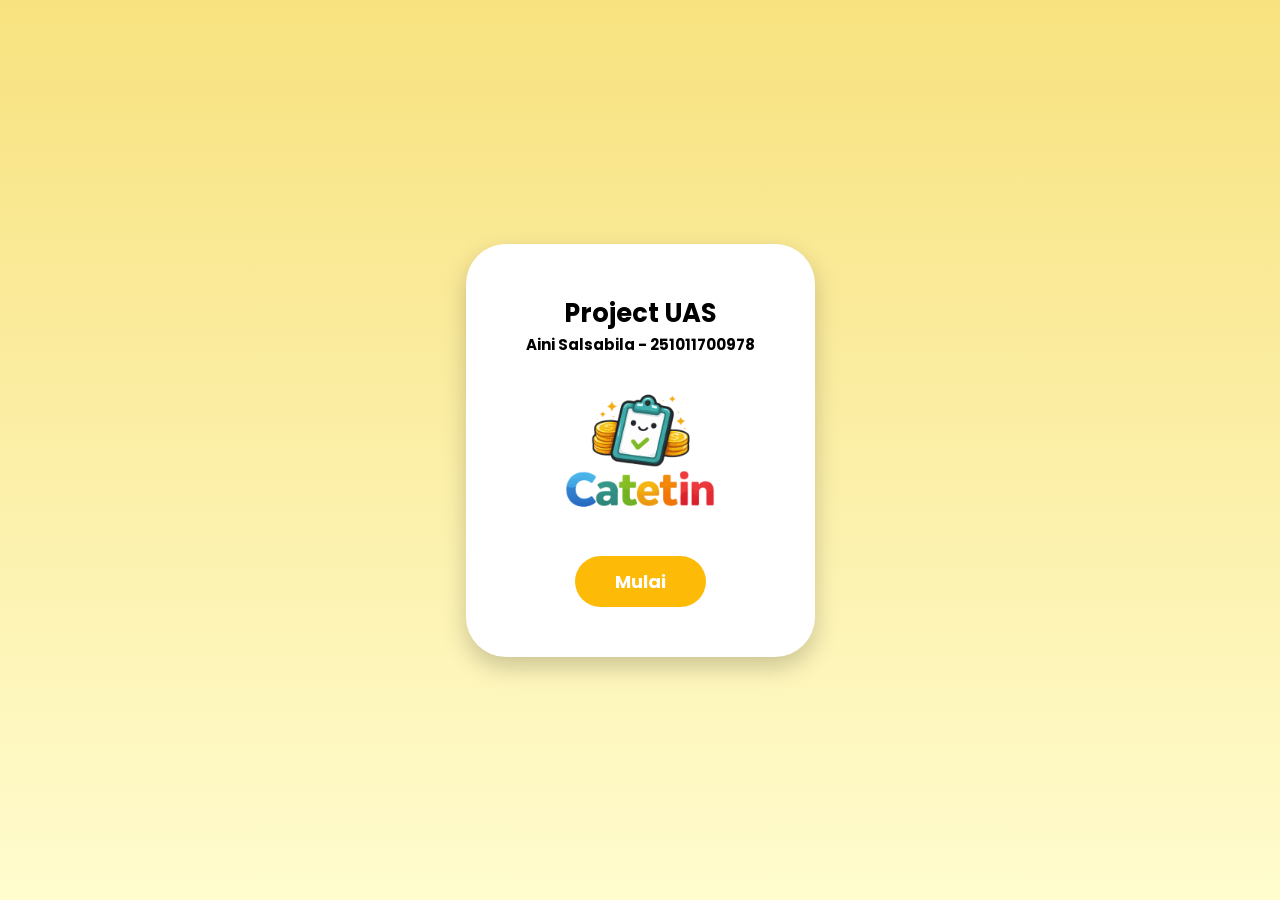
<file: index.html>
<!DOCTYPE html>
<html lang="id">
<head>
    <meta name="viewport" content="width=device-width, initial-scale=1.0">
    <meta charset="UTF-8">
    <title>Catetin</title>

    <link rel="preconnect" href="https://fonts.googleapis.com">
    <link rel="preconnect" href="https://fonts.gstatic.com" crossorigin>
    <link href="https://fonts.googleapis.com/css2?family=Poppins:wght@700&display=swap" rel="stylesheet">

    <link rel="stylesheet" href="style.css">
</head>

<body>
    <div class="center-page">
        <div class="shape">
            <h1>Project UAS</h1>
            <h2>Aini Salsabila - 251011700978</h2>
            <img src="img/logo.png" alt="Logo Aplikasi" class="logo">
            <a href="login.html" class="btn-mulai">Mulai</a>
        </div>
    </div>
</body>
</html>
</file>
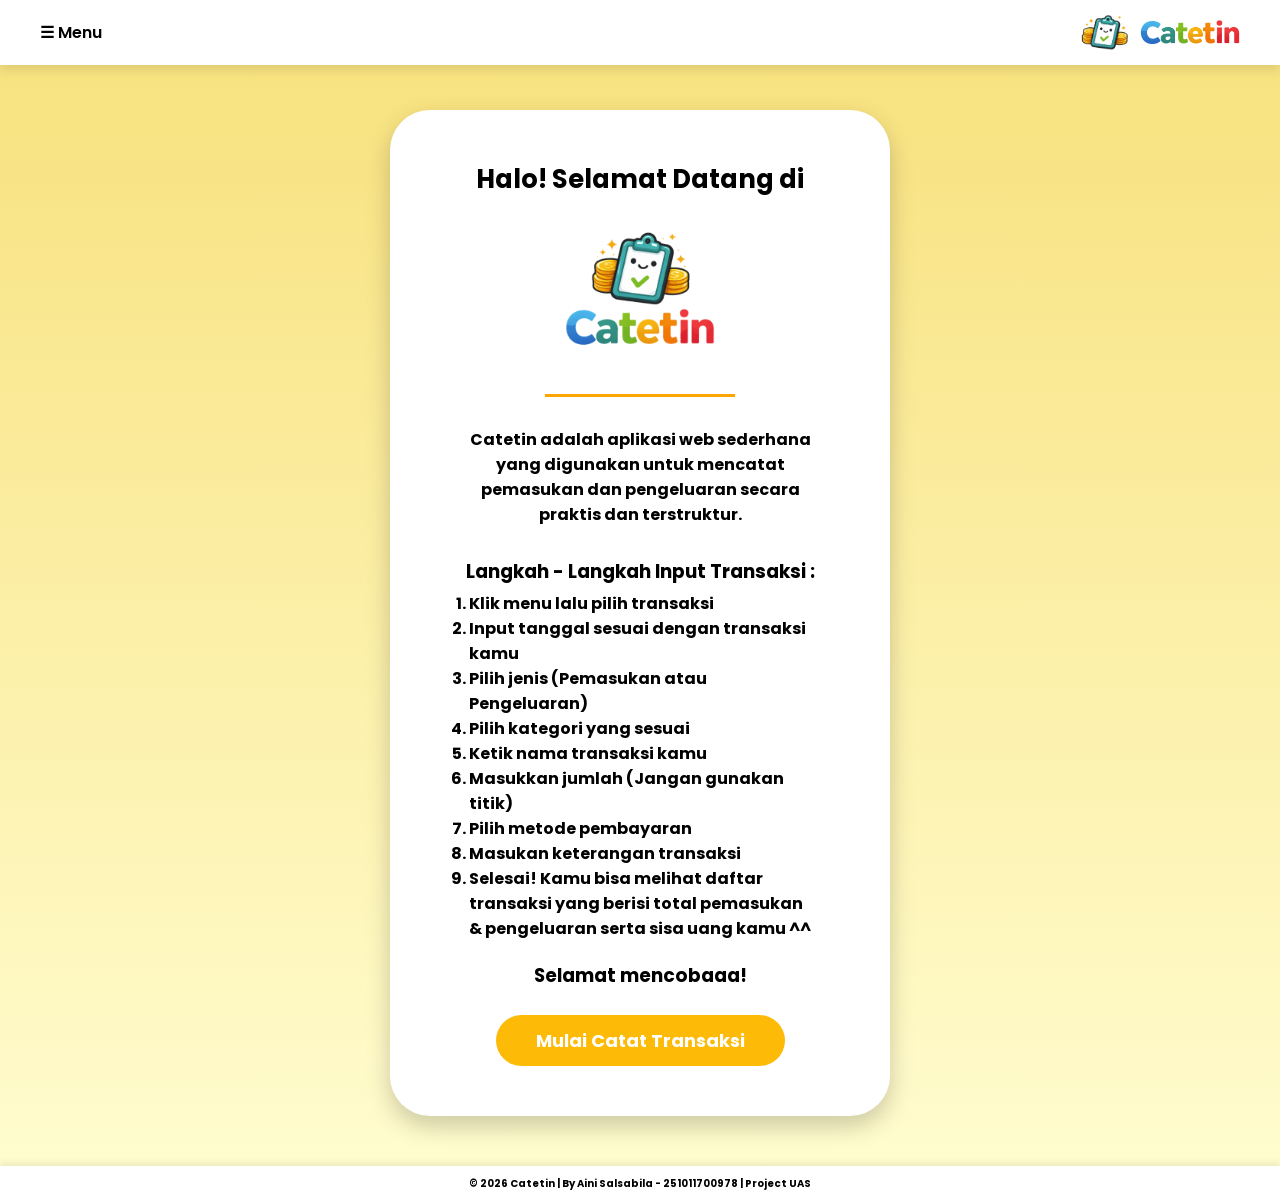
<file: beranda.html>
<!DOCTYPE html>
<html lang="id">
<head>
    <meta name="viewport" content="width=device-width, initial-scale=1.0">
    <meta charset="UTF-8">
    <title>Beranda - Catetin</title>

    <link rel="preconnect" href="https://fonts.googleapis.com">
    <link rel="preconnect" href="https://fonts.gstatic.com" crossorigin>
    <link href="https://fonts.googleapis.com/css2?family=Poppins:wght@700&display=swap" rel="stylesheet">

    <link rel="stylesheet" href="style.css">
</head>
    
<body>
    <header class="header">
        <div class="menu-btn" onclick="toggleMenu()">
            ☰ Menu
        </div>

        <div class="logo-wrapper">
            <img src="img/logo1.png" alt="Logo 1" class="logobar">
            <img src="img/logo2.png" alt="Logo 2" class="logobar2">
        </div>
    </header>

    <div class="overlay" id="overlay" onclick="closeMenu()"></div>

    <nav class="sidebar" id="sidebar">
        <ul>
            <li><a href="beranda.html" onclick="closeMenu()">Beranda</a></li>
            <li><a href="profil.html" onclick="closeMenu()">Profil</a></li>
            <li><a href="transaksi.html" onclick="closeMenu()">Transaksi</a></li>
            <li><a href="login.html" onclick="closeMenu()">Login / Logout</a></li>
        </ul>
    </nav>

    <main class="page-wrapper">
        <div class="shape">
            <h1>Halo! Selamat Datang di</h1>
                <br><img src="img/logo.png" alt="Logo" class="logo3">
                
                <center><hr size=5 color="orange" width="50%"></center><br>

            <p class="deskripsi"> Catetin adalah aplikasi web sederhana yang digunakan untuk mencatat pemasukan dan pengeluaran secara praktis dan terstruktur.</p>

            <h3>Langkah - Langkah Input Transaksi :</h3>
            <ol class="langkah">
                <li>Klik menu lalu pilih transaksi</li>
                <li>Input tanggal sesuai dengan transaksi kamu</li>
                <li>Pilih jenis (Pemasukan atau Pengeluaran)</li>
                <li>Pilih kategori yang sesuai</li>
                <li>Ketik nama transaksi kamu</li>
                <li>Masukkan jumlah (Jangan gunakan titik)</li>
                <li>Pilih metode pembayaran</li>
                <li>Masukan keterangan transaksi</li>
                <li>Selesai! Kamu bisa melihat daftar transaksi yang berisi total pemasukan & pengeluaran serta sisa uang kamu ^^</li>
            </ol>
                <h3>Selamat mencobaaa!</h3>
            <br>
            <a href="transaksi.html" class="btn-mulai">Mulai Catat Transaksi</a>
        </div>
    </main>

    <footer class="footer">
        &copy 2026 Catetin | By Aini Salsabila - 251011700978 | Project UAS
    </footer>

    <script>
        function toggleMenu() {
            const sidebar = document.getElementById("sidebar");
            const overlay = document.getElementById("overlay");

            sidebar.classList.toggle("active");
            overlay.classList.toggle("active");
        }

        function closeMenu() {
            document.getElementById("sidebar").classList.remove("active");
            document.getElementById("overlay").classList.remove("active");
        }
    </script>
</body>
</html>
</file>
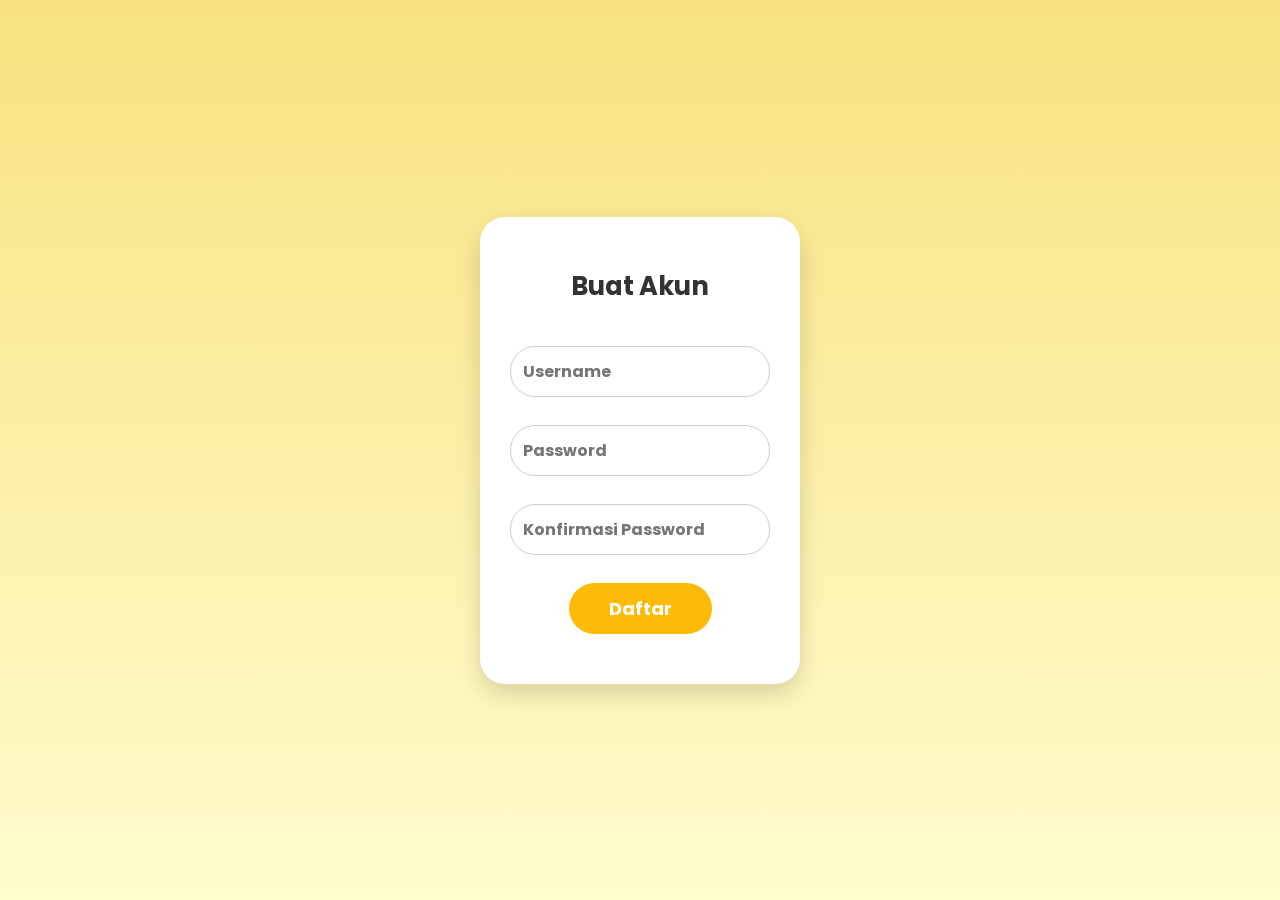
<file: buatakun.html>
<!DOCTYPE html>
<html lang="id">
<head>
    <meta name="viewport" content="width=device-width, initial-scale=1.0">
    <meta charset="UTF-8">
    <title>Buat Akun - Catetin</title>

    <link rel="preconnect" href="https://fonts.googleapis.com">
    <link rel="preconnect" href="https://fonts.gstatic.com" crossorigin>
    <link href="https://fonts.googleapis.com/css2?family=Poppins:wght@700&display=swap" rel="stylesheet">

    <link rel="stylesheet" href="style.css">
</head>

<body>
    <div class="center-page">
        <div class="login-container">
            <h1>Buat Akun</h1>
            <form onsubmit="return daftarAkun()">
                <input type="text" id="username" placeholder="Username" required>
                <input type="password" id="password" placeholder="Password" required>
                <input type="password" id="confirm" placeholder="Konfirmasi Password" required>

                <button type="submit" class="btn-mulai">Daftar</button>
            </form>
        </div>

    <script>
        function daftarAkun() {
            const username = document.getElementById("username").value.toLowerCase();
            const password = document.getElementById("password").value;
            const confirm  = document.getElementById("confirm").value;

            if (password !== confirm) {
                alert("Password dan konfirmasi password tidak sama!");
                return false;
            }

            localStorage.setItem(username, password);

            alert("Akun berhasil dibuat! Silakan masuk.");
            window.location.href = "masuk.html";
            return false;
        }
    </script>
</body>
</html>
</file>
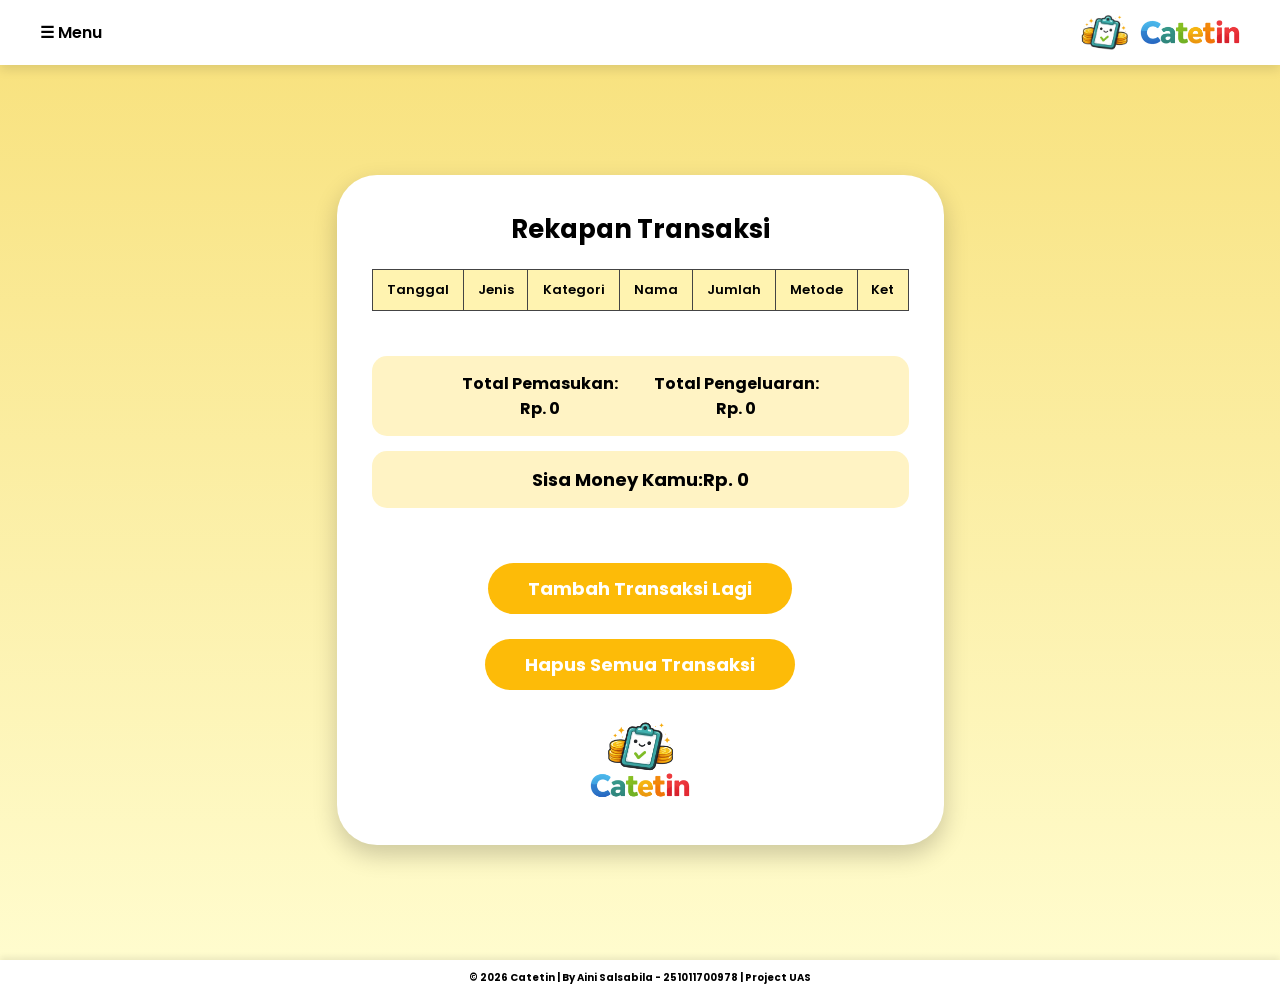
<file: daftartransaksi.html>
<!DOCTYPE html>
<html lang="id">
<head>
    <meta name="viewport" content="width=device-width, initial-scale=1.0">
    <meta charset="UTF-8">
    <title>Daftar Transaksi - Catetin</title>

    <link rel="preconnect" href="https://fonts.googleapis.com">
    <link rel="preconnect" href="https://fonts.gstatic.com" crossorigin>
    <link href="https://fonts.googleapis.com/css2?family=Poppins:wght@700&display=swap" rel="stylesheet">
    
    <link rel="stylesheet" href="style.css">
</head>

<body>
    <header class="header">
        <div class="menu-btn" onclick="toggleMenu()">☰ Menu</div>

        <div class="logo-wrapper">
            <img src="img/logo1.png" alt="Logo 1" class="logobar">
            <img src="img/logo2.png" alt="Logo 2" class="logobar2">
        </div>
    </header>

    <div class="overlay" id="overlay" onclick="closeMenu()"></div>

    <nav class="sidebar" id="sidebar">
        <ul>
            <li><a href="beranda.html" onclick="closeMenu()">Beranda</a></li>
            <li><a href="profil.html" onclick="closeMenu()">Profil</a></li>
            <li><a href="transaksi.html" onclick="closeMenu()">Transaksi</a></li>
            <li><a href="login.html" onclick="closeMenu()">Login / Logout</a></li>
        </ul>
    </nav>

    <main class="page-wrapper2">
        <div class="shapedaftar">
        <h1>Rekapan Transaksi</h1>
        <table border="1" cellpadding="10" cellspacing="0" width="80%">
            <thead>
                <tr>
                    <th>Tanggal</th>
                    <th>Jenis</th>
                    <th>Kategori</th>
                    <th>Nama</th>
                    <th>Jumlah</th>
                    <th>Metode</th>
                    <th>Ket</th>
                </tr>
            </thead>
            <tbody id="tabelTransaksi"></tbody>
        </table>
        <br>
        <div class="ringkasan">
            <p>Total Pemasukan: 
                <br><strong id="totalMasuk">Rp 0</strong></p>
            <p>Total Pengeluaran: 
                <br><strong id="totalKeluar">Rp 0</strong></p>
        </div>
        <div class="ringkasan2">
            Sisa Money Kamu:
            <strong id="sisaSaldo">Rp. 0</strong>
        </div>
        <br>
        <a href="transaksi.html" class="btn-mulai">Tambah Transaksi Lagi</a>
        <br><br>
        <button id="resetBtn" class="btn-mulai">Hapus Semua Transaksi</button>
        <img src="img/logo.png" alt="Logo Aplikasi" class="logolast">
        </div>
    </main>

    <script>
        function toggleMenu() {
            const sidebar = document.getElementById("sidebar");
            const overlay = document.getElementById("overlay");

            sidebar.classList.toggle("active");
            overlay.classList.toggle("active");
        }

        function closeMenu() {
            document.getElementById("sidebar").classList.remove("active");
            document.getElementById("overlay").classList.remove("active");
        }

        let data = JSON.parse(localStorage.getItem("transaksi")) || [];
        let tabel = document.getElementById("tabelTransaksi");

        let totalMasuk = 0;
        let totalKeluar = 0;

        data.forEach(t => {
            let jumlah = parseInt(t.jumlah);
            let jumlahFormat = jumlah.toLocaleString("id-ID");

            let row = document.createElement("tr");
            row.innerHTML = `
            <td>${t.tanggal}</td>
            <td>${t.jenis}</td>
            <td>${t.kategori}</td>
            <td>${t.nama}</td>
            <td>Rp. ${parseInt(t.jumlah).toLocaleString("id-ID")}</td>
            <td>${t.metode}</td>
            <td>${t.keterangan || "-"}</td>
        `;


        tabel.appendChild(row);

        if (t.jenis === "Pemasukan") {
            totalMasuk += jumlah;
        } else if (t.jenis === "Pengeluaran") {
            totalKeluar += jumlah;
        }
        });

        document.getElementById("totalMasuk").innerText =
            "Rp. " + totalMasuk.toLocaleString("id-ID");

        document.getElementById("totalKeluar").innerText =
            "Rp. " + totalKeluar.toLocaleString("id-ID");

        let saldo = totalMasuk - totalKeluar;

        document.getElementById("sisaSaldo").innerText =
            "Rp. " + saldo.toLocaleString("id-ID");


        document.getElementById("resetBtn").addEventListener("click", function () {
        if (confirm("Yakin mau hapus semua transaksi?")) {
            localStorage.removeItem("transaksi");

            tabel.innerHTML = "";
            document.getElementById("totalMasuk").innerText = "Rp. 0";
            document.getElementById("totalKeluar").innerText = "Rp. 0";
            document.getElementById("sisaSaldo").innerText = "Rp. 0";

            alert("Semua transaksi berhasil dihapus!");
        }
        });
    </script>

    <footer class="footer">
        &copy 2026 Catetin | By Aini Salsabila - 251011700978 | Project UAS
    </footer>
</body>
</html>
</file>
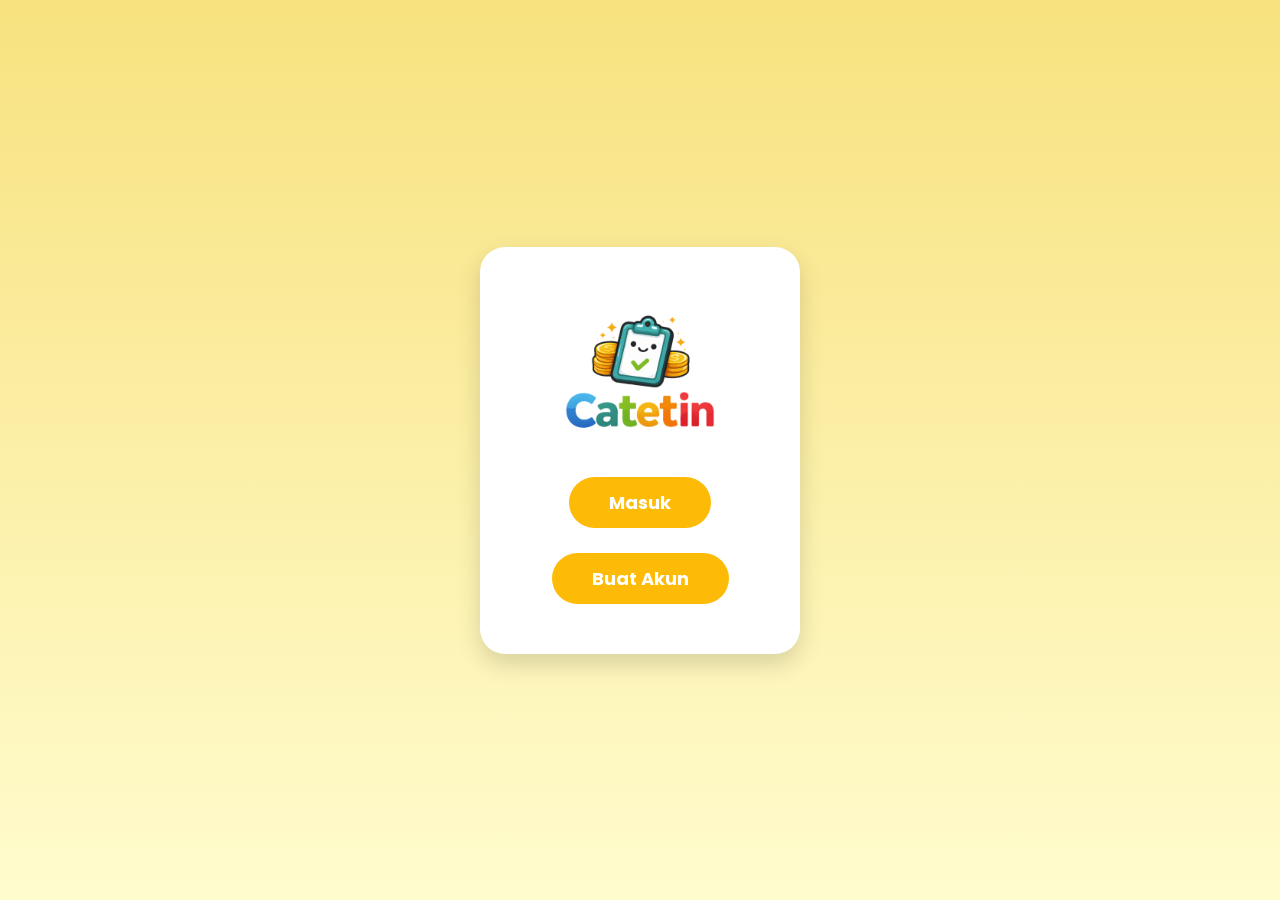
<file: login.html>
<!DOCTYPE html>
<html lang="id">
<head>
    <meta name="viewport" content="width=device-width, initial-scale=1.0">
    <meta charset="UTF-8">
    <title>Login - Catetin</title>

    <link rel="preconnect" href="https://fonts.googleapis.com">
    <link rel="preconnect" href="https://fonts.gstatic.com" crossorigin>
    <link href="https://fonts.googleapis.com/css2?family=Poppins:wght@700&display=swap" rel="stylesheet">

    <link rel="stylesheet" href="style.css">
</head>

<body>
    <div class="center-page">
        <div class="login-container">
            <img src="img/logo.png" alt="Logo Aplikasi" class="logo">
            <a href="masuk.html" class="btn-mulai">Masuk</a>
            <br><br>
            <a href="buatakun.html" class="btn-mulai">Buat Akun</a>
        </div>
</body>
</html>
</file>
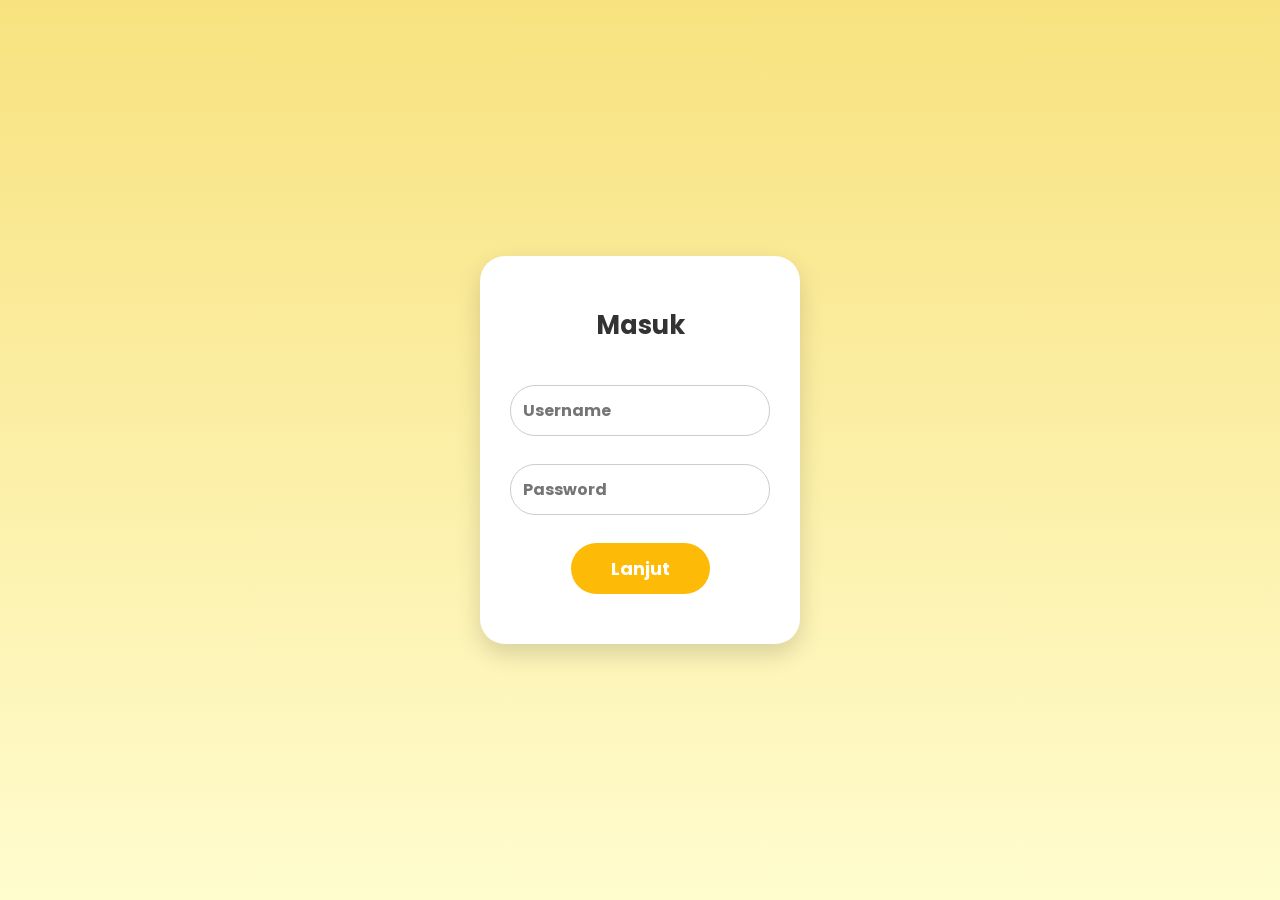
<file: masuk.html>
<!DOCTYPE html>
<html lang="id">
<head>
    <meta name="viewport" content="width=device-width, initial-scale=1.0">
    <meta charset="UTF-8">
    <title>Masuk - Catetin</title>

    <link rel="preconnect" href="https://fonts.googleapis.com">
    <link rel="preconnect" href="https://fonts.gstatic.com" crossorigin>
    <link href="https://fonts.googleapis.com/css2?family=Poppins:wght@700&display=swap" rel="stylesheet">

    <link rel="stylesheet" href="style.css">
</head>

<body>
    <div class="center-page">
        <div class="login-container">
            <h1>Masuk</h1>

            <form onsubmit="return cekLogin()">
                <input type="text" id="username" placeholder="Username" required>
                <input type="password" id="password" placeholder="Password" required>

                <button type="submit" class="btn-mulai">Lanjut</button>
            </form>
    </div>

    <script>
        function cekLogin() {
            const username = document.getElementById("username").value.toLowerCase();
            const password = document.getElementById("password").value;

            if (localStorage.getItem(username) === null) {
                alert("Username belum terdaftar, silakan buat akun.");
                window.location.href = "buatakun.html";
                return false;
            }

            if (localStorage.getItem(username) !== password) {
                alert("Password salah, silakan coba lagi.");
                document.getElementById("password").value = "";
                document.getElementById("password").focus();
                return false;
            }

            window.location.href = "beranda.html";
            return false;
        }
    </script>
</body>
</html>
</file>
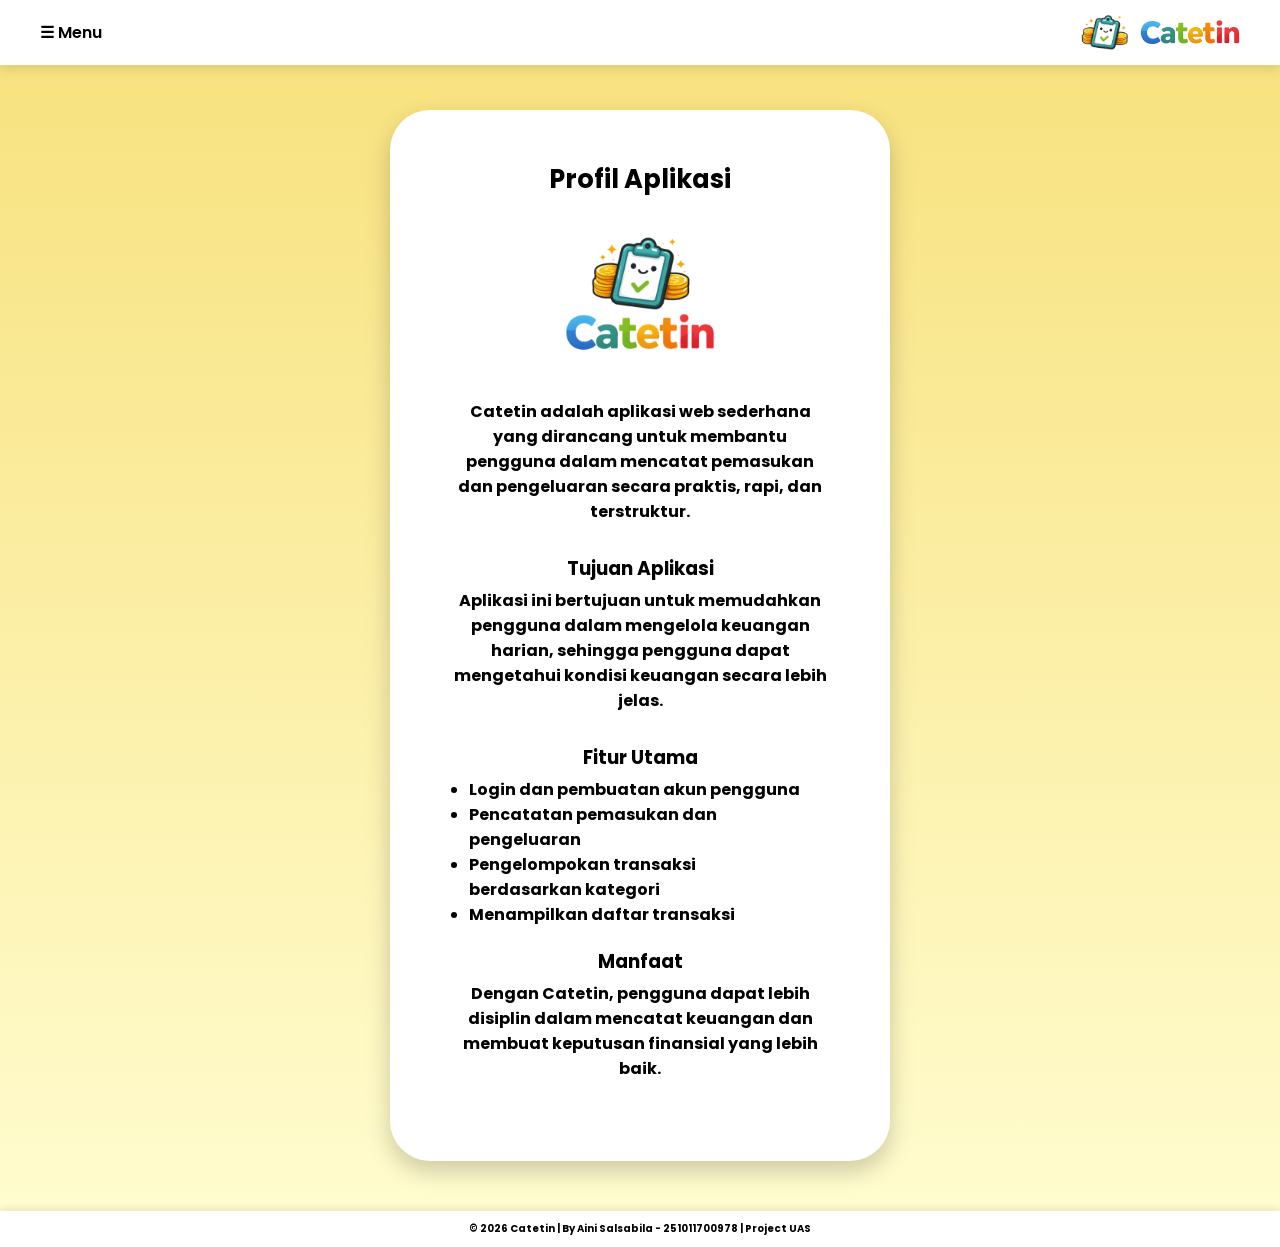
<file: profil.html>
<!DOCTYPE html>
<html lang="id">
<head>
    <meta name="viewport" content="width=device-width, initial-scale=1.0">
    <meta charset="UTF-8">
    <title>Profil - Catetin</title>

    <link rel="preconnect" href="https://fonts.googleapis.com">
    <link rel="preconnect" href="https://fonts.gstatic.com" crossorigin>
    <link href="https://fonts.googleapis.com/css2?family=Poppins:wght@700&display=swap" rel="stylesheet">

    <link rel="stylesheet" href="style.css">
</head>

<body>
    <header class="header">
        <div class="menu-btn" onclick="toggleMenu()">☰ Menu</div>
        <div class="logo-wrapper">
            <img src="img/logo1.png" alt="Logo 1" class="logobar">
            <img src="img/logo2.png" alt="Logo 2" class="logobar2">
        </div>
    </header>

    <div class="overlay" id="overlay" onclick="closeMenu()"></div>

    <nav class="sidebar" id="sidebar">
        <ul>
            <li><a href="beranda.html" onclick="closeMenu()">Beranda</a></li>
            <li><a href="profil.html" onclick="closeMenu()">Profil</a></li>
            <li><a href="transaksi.html" onclick="closeMenu()">Transaksi</a></li>
            <li><a href="login.html" onclick="closeMenu()">Login / Logout</a></li>
        </ul>
    </nav>

    <main class="page-wrapper">
        <div class="shape">
            <h1>Profil Aplikasi</h1>
            <img src="img/logo.png" alt="Logo Aplikasi" class="logo">
            <p class="deskripsi">
                <b>Catetin</b> adalah aplikasi web sederhana yang dirancang untuk
                membantu pengguna dalam mencatat pemasukan dan pengeluaran
                secara praktis, rapi, dan terstruktur.
            </p>

            <h3>Tujuan Aplikasi</h3>
            <p class="deskripsi">
                Aplikasi ini bertujuan untuk memudahkan pengguna dalam
                mengelola keuangan harian, sehingga pengguna dapat
                mengetahui kondisi keuangan secara lebih jelas.
            </p>

            <h3>Fitur Utama</h3>
            <ul class="langkah">
                <li>Login dan pembuatan akun pengguna</li>
                <li>Pencatatan pemasukan dan pengeluaran</li>
                <li>Pengelompokan transaksi berdasarkan kategori</li>
                <li>Menampilkan daftar transaksi</li>
            </ul>

            <h3>Manfaat</h3>
            <p class="deskripsi">
                Dengan Catetin, pengguna dapat lebih disiplin dalam
                mencatat keuangan dan membuat keputusan finansial
                yang lebih baik.
            </p>
        </div>
    </main>

    <footer class="footer">
        &copy 2026 Catetin | By Aini Salsabila - 251011700978 | Project UAS
    </footer>

    <script>
        function toggleMenu() {
            const sidebar = document.getElementById("sidebar");
            const overlay = document.getElementById("overlay");

            sidebar.classList.toggle("active");
            overlay.classList.toggle("active");
        }

        function closeMenu() {
            document.getElementById("sidebar").classList.remove("active");
            document.getElementById("overlay").classList.remove("active");
        }
    </script>
</body>
</html>
</file>
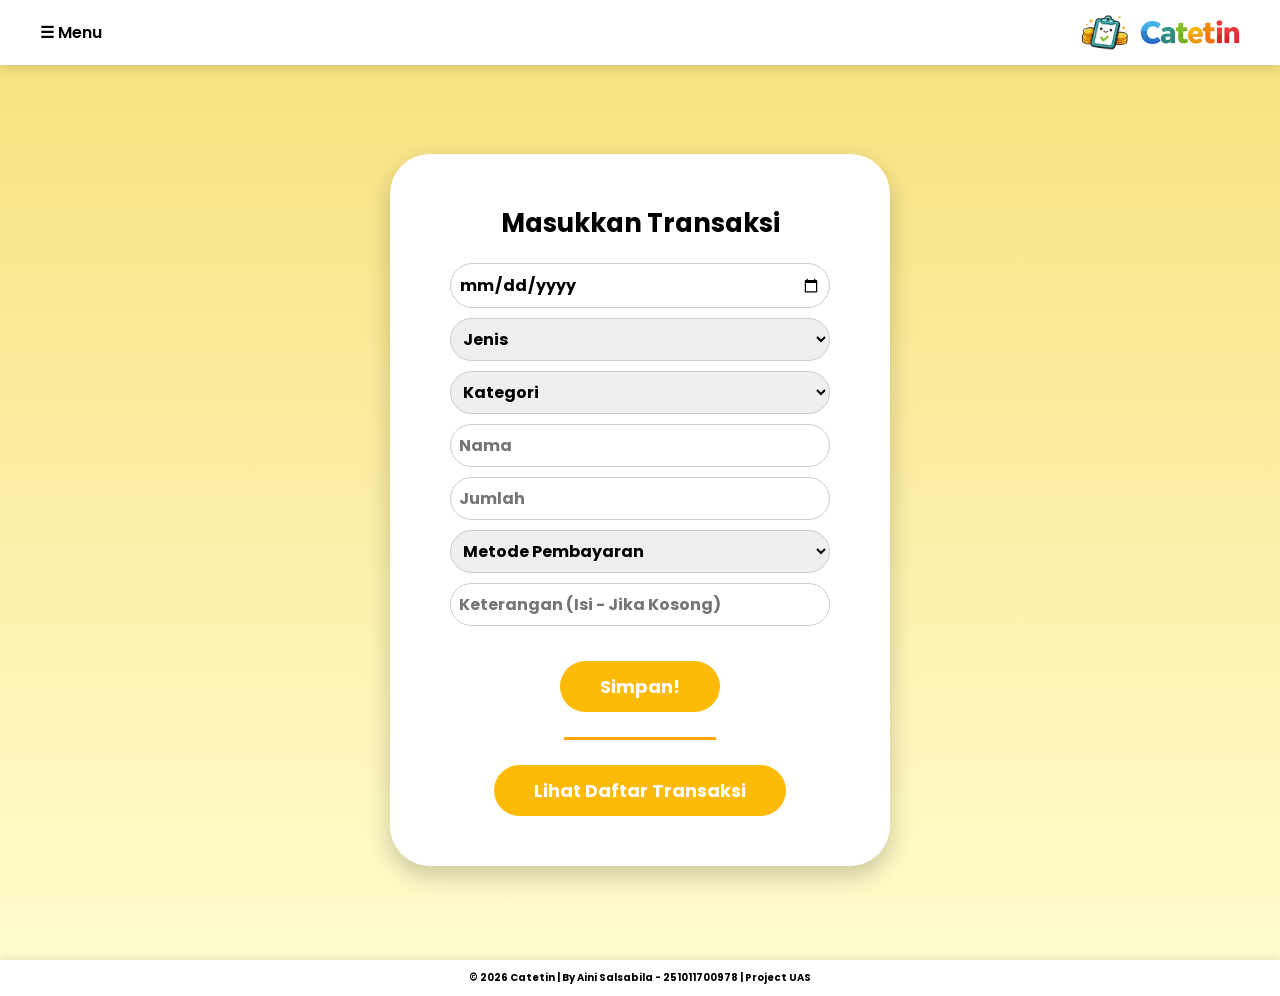
<file: transaksi.html>
<!DOCTYPE html>
<html lang="id">
<head>
    <meta name="viewport" content="width=device-width, initial-scale=1.0">
    <meta charset="UTF-8">
    <title>Transaksi - Catetin</title>

    <link rel="preconnect" href="https://fonts.googleapis.com">
    <link rel="preconnect" href="https://fonts.gstatic.com" crossorigin>
    <link href="https://fonts.googleapis.com/css2?family=Poppins:wght@700&display=swap" rel="stylesheet">

    <link rel="stylesheet" href="style.css">
</head>

<body>
    <header class="header">
        <div class="menu-btn" onclick="toggleMenu()">☰ Menu</div>

        <div class="logo-wrapper">
            <img src="img/logo1.png" alt="Logo 1" class="logobar">
            <img src="img/logo2.png" alt="Logo 2" class="logobar2">
        </div>
    </header>

    <div class="overlay" id="overlay" onclick="closeMenu()"></div>

    <nav class="sidebar" id="sidebar">
        <ul>
            <li><a href="beranda.html" onclick="closeMenu()">Beranda</a></li>
            <li><a href="profil.html" onclick="closeMenu()">Profil</a></li>
            <li><a href="transaksi.html" onclick="closeMenu()">Transaksi</a></li>
            <li><a href="login.html" onclick="closeMenu()">Login / Logout</a></li>
        </ul>
    </nav>

    <main class="page-wrapper">
        <div class="shape">
            <h1>Masukkan Transaksi</h1>

            <form id="formTransaksi">
            <input type="date" class="input" id="tanggal" placeholder="Tanggal" required><br>
            <select id="jenis" class="input" placeholder="Jenis" required>
                <option value="">Jenis</option>
                <option value="Pemasukan">Pemasukan</option>
                <option value="Pengeluaran">Pengeluaran</option></select>
            <select id="kategori" class="input" required>
                <option value="">Kategori</option>
            </select>
            <input type="text" class="input" id="nama" placeholder="Nama" required><br>
            <input type="number" class="input" id="jumlah" placeholder="Jumlah" required><br>
            <select id="metode" class="input" placeholder="Metode Pembayaran" required>
                <option value="">Metode Pembayaran</option>
                <option value="Cash">Cash</option>
                <option value="QRIS">QRIS</option>
                <option value="Bank Transfer">Bank Transfer</option>
                <option value="Debit">Debit</option>
                <option value="Kartu Kredit">Kartu Kredit</option>
                <option value="GoPay">GoPay</option>
                <option value="OVO">OVO</option>
                <option value="DANA">DANA</option>
                <option value="ShopeePay">ShopeePay</option>
                <option value="LinkAja">LinkAja</option>
                <option value="PayLater">PayLater</option>
                <option value="Lainnya">Lainnya</option></select><br>
            <input type="text" class="input" id="keterangan" placeholder="Keterangan (Isi - Jika Kosong)" required>
            <br><br>
            <button type="submit" class="btn-mulai">Simpan!</button>
        </form>

            <br><center><hr size=5 color="orange" width="40%"></center><br>
            <a href="daftartransaksi.html" class="btn-mulai">Lihat Daftar Transaksi</a>
        </div>
    </main>

    <footer class="footer">
        &copy 2026 Catetin | By Aini Salsabila - 251011700978 | Project UAS
    </footer>

    <script>
        function toggleMenu() {
        const sidebar = document.getElementById("sidebar");
        const overlay = document.getElementById("overlay");

        sidebar.classList.toggle("active");
        overlay.classList.toggle("active");
        }

        function closeMenu() {
            document.getElementById("sidebar").classList.remove("active");
            document.getElementById("overlay").classList.remove("active");
        }
        
        const jenisSelect = document.getElementById("jenis");
        const kategoriSelect = document.getElementById("kategori");

        jenisSelect.addEventListener("change", function () {
           kategoriSelect.innerHTML = '<option value="">Kategori</option>';

            if (this.value === "Pemasukan") {
                kategoriSelect.innerHTML += `
                    <option value="Gaji">Gaji</option>
                    <option value="Uang Bulanan">Uang Bulanan</option>
                    <option value="Bonus">Bonus</option>
                    <option value="Usaha">Usaha</option>
                    <option value="Hadiah">Hadiah</option>
                    <option value="Lainnya">Lainnya</option>

            `;
            } else if (this.value === "Pengeluaran") {
            kategoriSelect.innerHTML += `
                <option value="Makanan">Makanan</option>
                <option value="Minuman">Minuman</option>
                <option value="Transport">Transport</option>
                <option value="Pulsa / Internet">Pulsa / Internet</option>
                <option value="Belanja">Belanja</option>
                <option value="Hiburan">Hiburan</option>
                <option value="Pendidikan">Pendidikan</option>
                <option value="Kesehatan">Kesehatan</option>
                <option value="Lainnya">Lainnya</option>
            `;
            }
        });

        document.getElementById("formTransaksi").addEventListener("submit", function(e){
            e.preventDefault();

            let transaksi = JSON.parse(localStorage.getItem("transaksi")) || [];

            transaksi.push({
            tanggal: document.getElementById("tanggal").value,
            jenis: document.getElementById("jenis").value,
            kategori: document.getElementById("kategori").value,
            nama: document.getElementById("nama").value,
            jumlah: document.getElementById("jumlah").value,
            metode: document.getElementById("metode").value,
            keterangan: document.getElementById("keterangan").value
        });

        localStorage.setItem("transaksi", JSON.stringify(transaksi));
        alert("Transaksi berhasil disimpan");

        this.reset();
        });
    </script>
</body>
</html>
</file>
<file: style.css>
* {
    margin: 0;
    padding: 0;
    box-sizing: border-box;
    font-family: 'Poppins', sans-serif;
    font-weight: 700;
}

html, body {
    height: 100%;
    margin: 0;
}

.center-page {
    min-height: 100vh;
    display: flex;
    justify-content: center;
    align-items: center;
    background-repeat: no-repeat;
    background: linear-gradient(to bottom, #f8e27f, #fffcce);
}

body {
    margin: 0;
    min-height: 100vh;
    background-repeat: no-repeat;
    background-attachment: fixed;
    overflow-x: hidden;
    background: linear-gradient(to bottom, #f8e27f, #fffcce);
}

.page-wrapper {
    min-height: 100vh;
    display: flex;
    flex-direction: column;
    width: 100%;
    margin-top: 60px;
    padding-top: 80px;
    padding-bottom: 40px;
    padding: 50px 10px;
    background: linear-gradient(to bottom, #f8e27f, #fffcce);
}

.page-wrapper2 {
    min-height: 100vh;
    display: flex;
    flex-direction: column;
    width: 100%;
    margin-top: 60px;
    padding-top: 80px;
    padding-bottom: 40px;
    padding: 50px 10px;
    background: linear-gradient(to bottom, #f8e27f, #fffcce);
}

main.content {
    flex: 1;
}

.header {
    display: flex;
    justify-content: space-between;
    flex-direction: row;
    align-items: center;
    padding: 15px 20px;
    position: relative;
    z-index: 1002;
    background-color: #ffa551;
}

.menu-btn {
    font-weight: 600;
    cursor: pointer;
    color: rgb(0, 0, 0);
    font-size: 1rem;
}

.logoawal {
    height: 40px;
}

.sidebar {
    position: fixed;
    top: 0;
    left: -260px;
    width: 200px;
    height: 100%;
    padding-top: 80px;
    transition: left 0.35s ease;
    z-index: 1001;
    background-color: #fdbb08;
}

.sidebar.active {
    left: 0;
}

.sidebar ul {
    list-style: none;
    padding: 0;
}

.sidebar ul li {
    padding: 15px 20px;
}

.sidebar ul li a {
    text-decoration: none;
    color: #333;
    font-weight: 500;
    font-size: 1rem;
}

.overlay {
    position: fixed;
    top: 0;
    left: 0;
    width: 100%;
    height: 100%;
    background: rgba(0,0,0,0.3);
    opacity: 0;
    visibility: hidden;
    transition: opacity 0.35s ease;
    z-index: 1000;
}

.overlay.active {
    opacity: 1;
    visibility: visible;
}

.center-page {
    height: 100vh;
    display: flex;
    justify-content: center;
    align-items: center;
}

.content {
    width: 100%;
    margin-top: 60px;
    padding-top: 80px;
    padding: 40px 20px;
    background: linear-gradient(to bottom, #f8e27f, #fffcce);
}

.shape {
    text-align: center;
    max-width: 500px;
    background: white;
    padding: 50px 60px;
    margin: auto;
    box-sizing: border-box;
    overflow-x: auto;
    border-radius: 40px;
    text-align: center;
    box-shadow: 0 10px 25px rgba(0,0,0,0.2);
}

.shapedaftar {
    text-align: center;
    max-width: 900px;
    background: white;
    padding: 35px;
    margin: auto;
    box-sizing: border-box;
    overflow-x: auto;
    border-radius: 40px;
    text-align: center;
    box-shadow: 0 10px 25px rgba(0,0,0,0.2);
}

.shape h1 {
    margin-bottom: 20px;
}

.shape h2 {
    margin-top: -20px;
    margin-bottom: 20px;
    font-size: 15px;
}

.logo {
    width: 150px;
    margin-bottom: 30px;
    display: block;
    margin-left: auto;
    margin-right: auto;
}

.btn-mulai {
    display: inline-block;
    padding: 12px 40px;
    background: #fdbb08;
    color: white;
    text-decoration: none;
    border-radius: 30px;
    font-size: 18px;
    transition: 0.3s;
    border: none;
    cursor: pointer;
}

.btn-mulai:active {
    transform: scale(0.97);
}

.btn-mulai:hover {
    background: #ffe279;
}

.login-container {
    background: white;
    padding: 50px 30px;
    border-radius: 25px;
    text-align: center;
    width: 320px;
    box-shadow: 0 10px 25px rgba(0,0,0,0.15);
}

.login-container h1 {
    margin-bottom: 40px;
    color: #333;
}

.login-container input {
    width: 100%;
    padding: 12px;
    margin-bottom: 28px;
    border-radius: 25px;
    border: 1px solid #ccc;
    font-size: 16px;
    outline: none;
}

.login-container input:focus {
    border-color: #fdbb08;
}

.header {
    width: 100%;
    position: fixed;
    top: 0;
    left: 0;
    background: white;
    padding: 15px 30px;
    display: flex;
    justify-content: space-between;
    align-items: center;
    box-shadow: 0 5px 10px rgba(0,0,0,0.1);
}

.header h2 {
    color: #fdbb08;
}

.header nav a {
    margin-left: 20px;
    text-decoration: none;
    color: #333;
    font-size: 16px;
}

.content h1 {
    margin-bottom: 20px;
}

.deskripsi {
    margin-top: 5px;
    margin-bottom: 30px;
    font-size: 16px;
    font-size: 1rem;
}

.langkah {
    width: 90%;
    margin: 0 auto 20px;
    text-align: left;
    font-size: 1rem;
    margin-top: 5px;
}

.footer {
    width: 100%;
    background: white;
    padding: 10px 0;
    text-align: center;
    font-size: 10px;
    box-shadow: 0 -3px 6px rgba(0,0,0,0.08);
}

.header {
    width: 100%;
    position: fixed;
    top: 0;
    left: 0;
    background: white;
    padding: 15px 40px;
    display: flex;
    justify-content: space-between;
    align-items: center;
    box-shadow: 0 5px 10px rgba(0,0,0,0.1);
}

.logo-wrapper {
    display: flex;
    align-items: center;
}

.logobar {
    width: 50px;
    margin-right: 10px;
}

.logobar2 {
    width: 100px;
}

.logo3 {
    width: 150px;
    margin-top: -30px;
    margin-bottom: 30px;
    display: block;
    margin-left: auto;
    margin-right: auto;
}

.input {
    width: 100%;
    box-sizing: border-box;
    padding: 8px;
    border: 1px solid #ccc;
    box-sizing: border-box; 
    margin-bottom: 10px;
    border-radius: 50px;
    font-size: 1rem;
}

.logolast {
    width: 100px;
    margin-top: 20px;
    margin-bottom: 0px;
    display: block;
    margin-left: auto;
    margin-right: auto;
}

.ringkasan {
    display: flex;
    justify-content: space-between;
    margin: 0px 0 30px;
    background: #fff3c4;
    padding: 15px 90px;
    border-radius: 15px;
    font-size: 8px;
    font-size: 0.7rem;
    margin-bottom: 15px;
}

.ringkasan2 {
    display: flex;
    justify-content: space-between;
    margin: 0px 0 30px;
    background: #fff3c4;
    padding: 15px 160px;
    border-radius: 15px;
    font-size: 18px;
}

table {
    border-collapse: collapse;
    width: 100%;
    margin: 20px 0;
    font-size: 13px;
}

th, td {
    padding: 10px 12px;
    text-align: center;
    border: 1px solid #444;
}

thead th {
    background-color: #fff3b0;
    font-weight: 600;
}

tbody tr {
    height: 30px;
}

html {
    font-size: 16px;
}

h1 {
    font-size: 1.6rem;
}

p {
    font-size: 1rem;
}

main.content {
    flex: 1;
}

.shape-table {
    font-size: 1rem;
}

@media (max-width: 768px) {
    html {
        font-size: 14px;
    }

    .page-wrapper{
        margin-top: auto;
    }
    
    .page-wrapper2{
        padding: 20px 10px;
    }

    body {
        align-items: flex-start;
    }

    .ringkasan {
        gap: 5px;
        padding: 10px 15px;
        font-size: 0.1rem;
        text-align: center;
    }

    .ringkasan2 {
        gap: 5px;
        padding: 10px 15px;
        font-size: 0.9rem;
        text-align: center;
    }

    .shape {
        width: 90%;
        margin: 60px auto 5px;
        padding: 20px;
    }

    .shapedaftar {
        width: 90%;
        margin: auto;
        padding: 20px;
    }

    .content {
        margin: auto;
        padding-top: 60px;
        padding: 20px 15px;
    }
    
    .ringkasan p {
        font-size: 0.8rem;
    }

    .header {
        flex-direction: row;
        gap: 10px;
        padding: 10px;
    }

    .table-wrapper {
        overflow-x: auto;
        width: 100%;
    }

    .logo-wrapper {
        justify-content: center;
    }

    .langkah {
        width: 85%;
    }

    h1 {
        font-size: 22px;
        text-align: center;
    }

    .btn-mulai {
        width: 100%;
        font-size: 15px;
        padding: 12px;
    }

    table {
        font-size: 0.4rem;
    }

    th, td {
        padding: 6px;
    }

}
</file>
